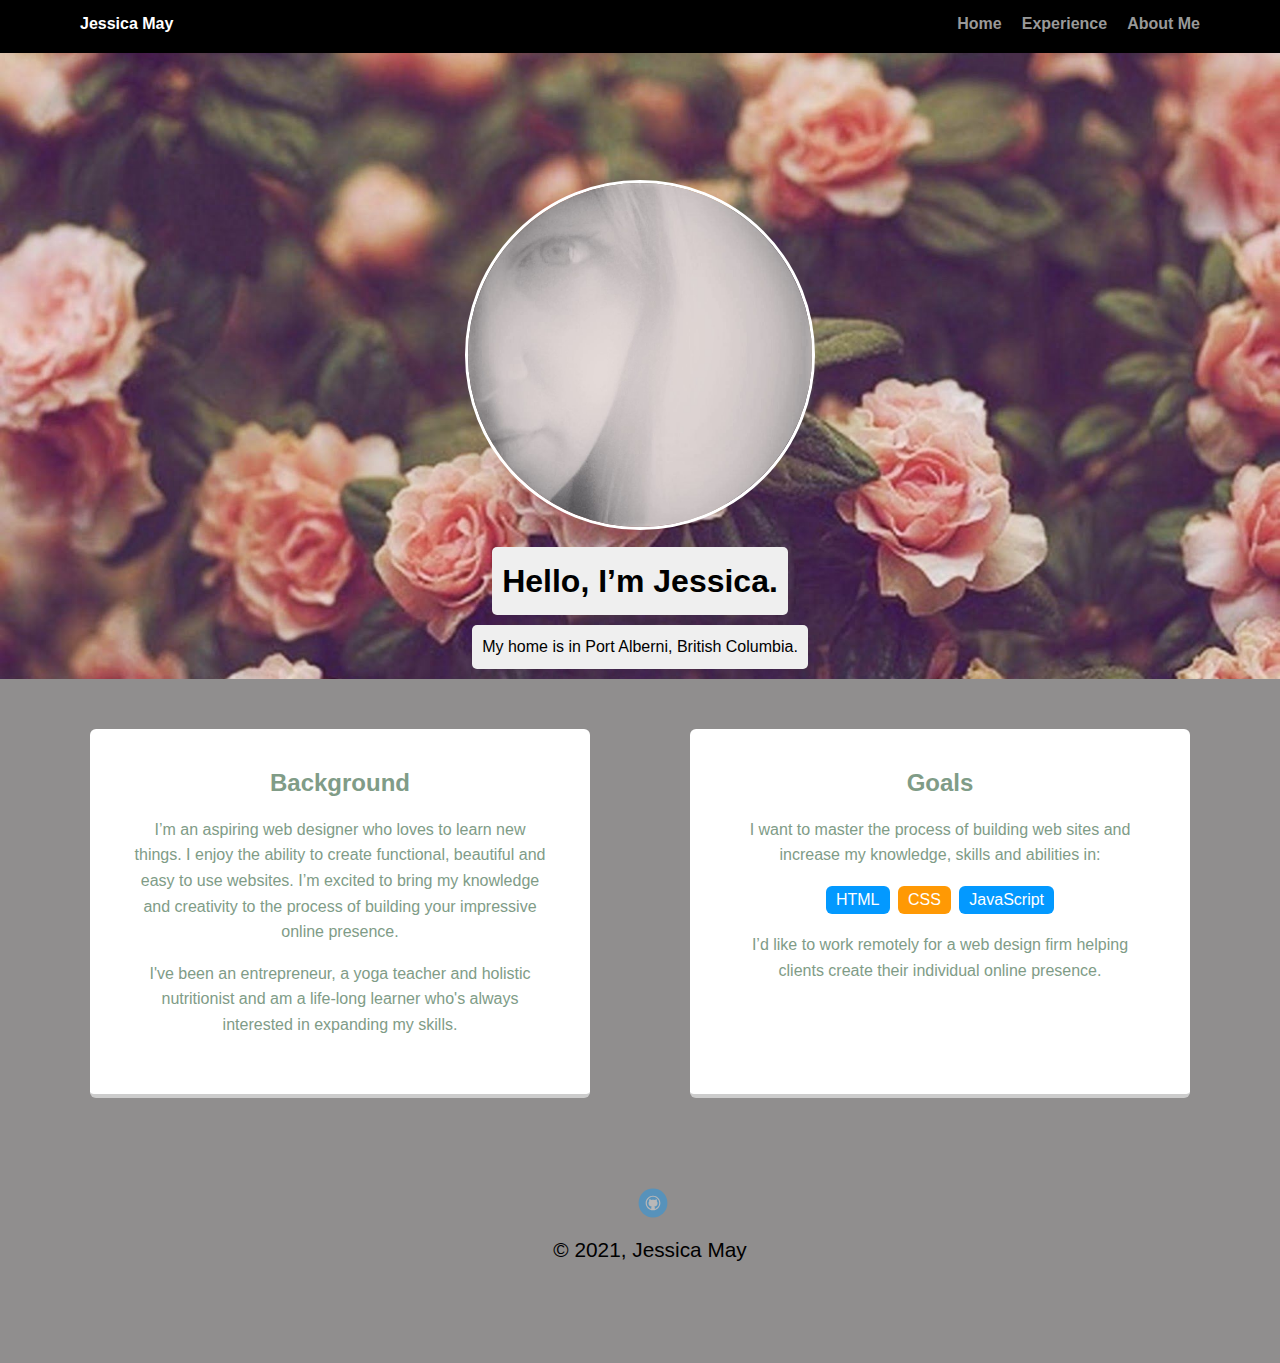
<file: index.html>
<!doctype html>
<html lang="en">
<head>
  <meta charset="utf-8">
  <title>Jessica May's Profile</title>
  <meta name="viewport" content="width=device-width, initial-scale=1.0">
  <link rel="stylesheet" href="styles.css">
  <link href="https://fonts.googleapis.com/css?family=Muli%7CRoboto:400,300,500,700,900" rel="stylesheet"></head>
  <body>

    <div class="main-nav">

        <ul class="nav">
          <li class="name">Jessica May</li>
          <li><a href="index.html">Home</a></li>
          <li><a href="experience.html">Experience</a></li>
          <li><a href="aboutme.html">About Me</a></li>
        </ul>
    </div>

    <header>
      <img src="images/me.jpg" alt="Photo of Jessica May" class="profile-image">
      <h1 class="tag name">Hello, I’m Jessica.</h1>
      <p class="tag location">My home is in Port Alberni, British Columbia.</p>
    </header>

    <main class="flex">
      <div class="card">
        <h2>Background</h2>
        <p>I’m an aspiring web designer who loves to learn new things. I enjoy the ability to create functional, beautiful
          and easy to use websites. I’m excited to bring my knowledge and creativity to the process of building your
          impressive online presence.</p>
        <p>I've been an entrepreneur, a yoga teacher and holistic nutritionist and am a life-long learner who's always
           interested in expanding my skills.</p>
      </div>

      <div class="card">
        <h2>Goals</h2>
        <p>I want to master the process of building web sites and increase my knowledge, skills and abilities in:</p>
        <ul class="skills">
          <li>HTML</li>
          <li>CSS</li>
          <li>JavaScript</li>
        </ul>
        <p>I’d like to work remotely for a web design firm helping clients create their individual online presence.</p>
      </div>

    </main>
    <footer>
      <ul>
        <li><a href="https://github.com/jessica-may08" class="social github">Github</a></li>
      </ul>
      <p>&copy; 2021, Jessica May</p>
    </footer>
  </body>
  </html>
</file>
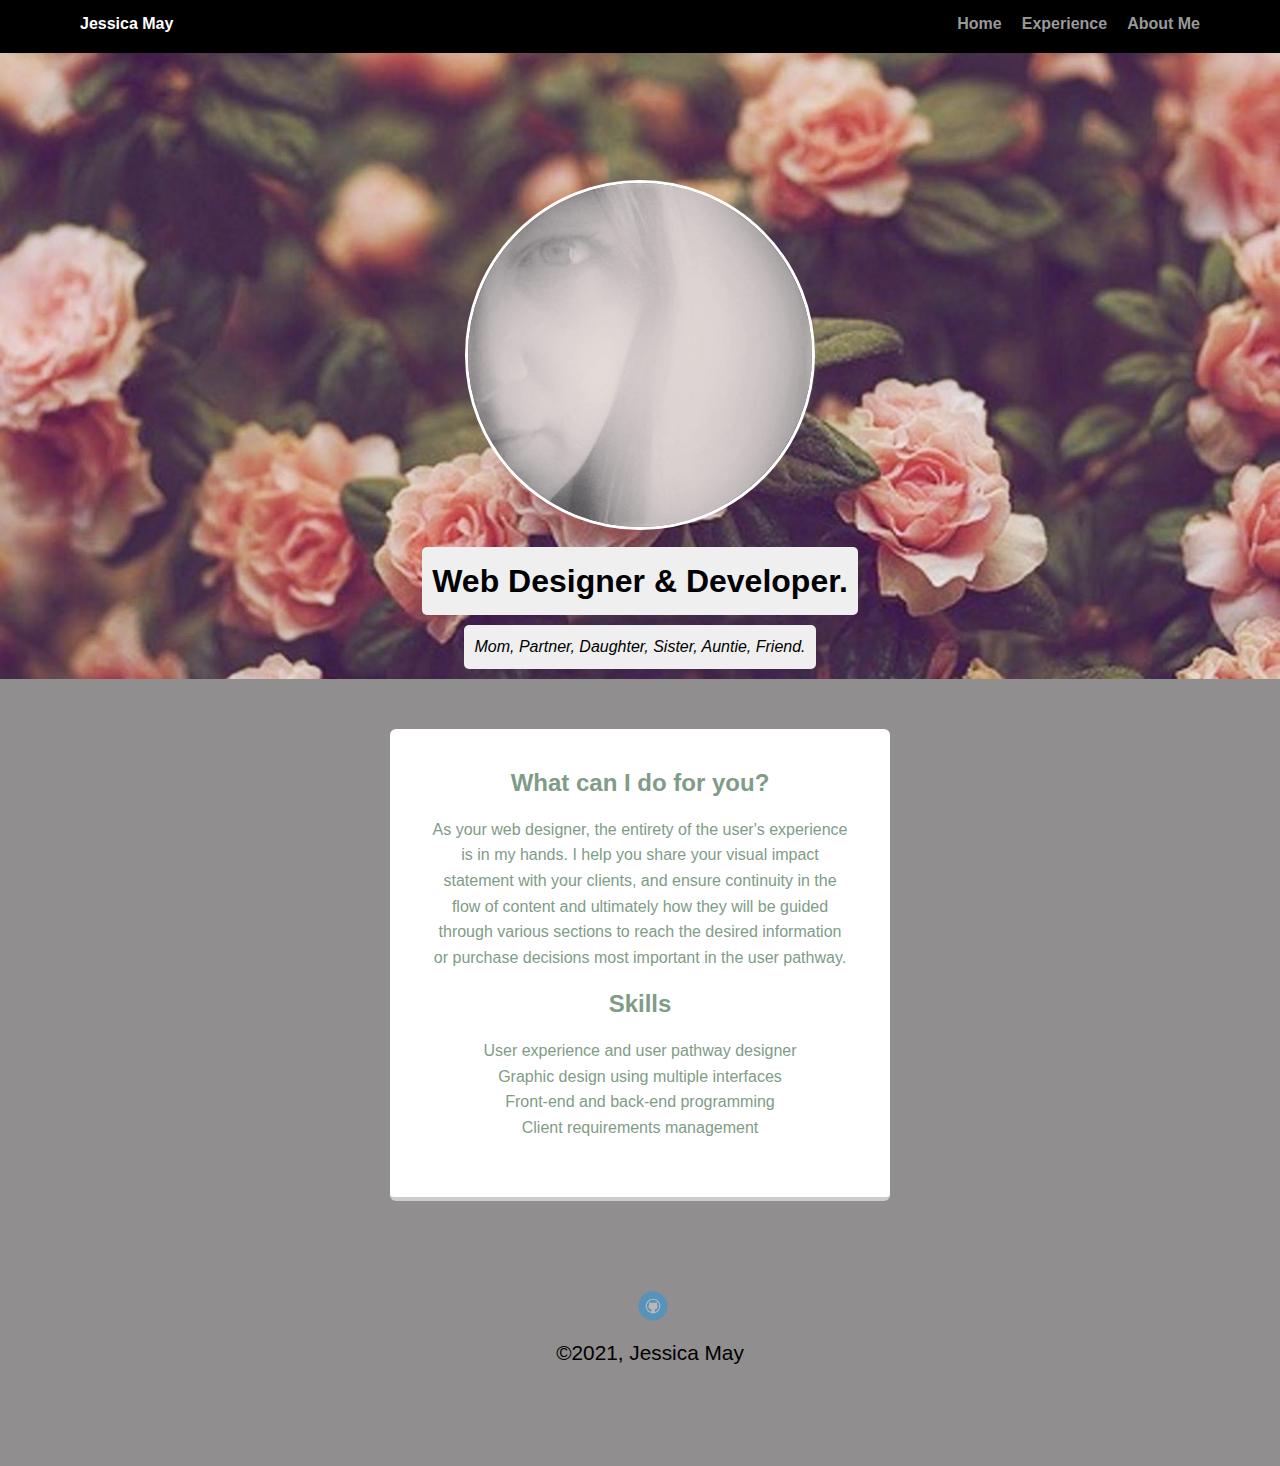
<file: aboutme.html>
<!doctype html>
<html lang="en">
<head>
  <meta charset="utf-8">
  <title>About Me</title>
  <meta name="viewport" content="width=device-width, initial-scale=1.0">
  <link rel="stylesheet" href="styles.css">
  <link href="https://fonts.googleapis.com/css?family=Muli%7CRoboto:400,300,500,700,900" rel="stylesheet"></head>
  <body>

    <div class="main-nav">
        <ul class="nav">
          <li class="name">Jessica May</li>
          <li><a href="index.html">Home</a></li>
          <li><a href="experience.html">Experience</a></li>
          <li><a href="aboutme.html">About Me</a></li>
        </ul>
    </div>

    <header>
      <img src="images/me.jpg" alt="Photo of Jessica May" class="profile-image">
      <h1 class="tag name">Web Designer & Developer.</h1>
      <p class="tag location"><em>Mom, Partner, Daughter, Sister, Auntie, Friend.</em></p>
    </header>

    <main class="flex">
      <div class="third card">
        <h2>What can I do for you?</h2>
        <p>As your web designer, the entirety of the user's experience is in my hands. I help you share your visual impact statement
        with your clients, and ensure continuity in the flow of content and ultimately how they will be guided through various sections
      to reach the desired information or purchase decisions most important in the user pathway.</p>

        <h2>Skills</h2>
          <p>User experience and user pathway designer<br>
          Graphic design using multiple interfaces<br>
          Front-end and back-end programming<br>
          Client requirements management<br>
        </p></div>

    </main>
    <footer>
      <ul>
        <li><a href="https://github.com/jessica-may08/Project-1" class="social github">Github</a></li>
      </ul>
      <p>&copy;2021, Jessica May</p>
    </footer>
  </body>
  </html>
</file>
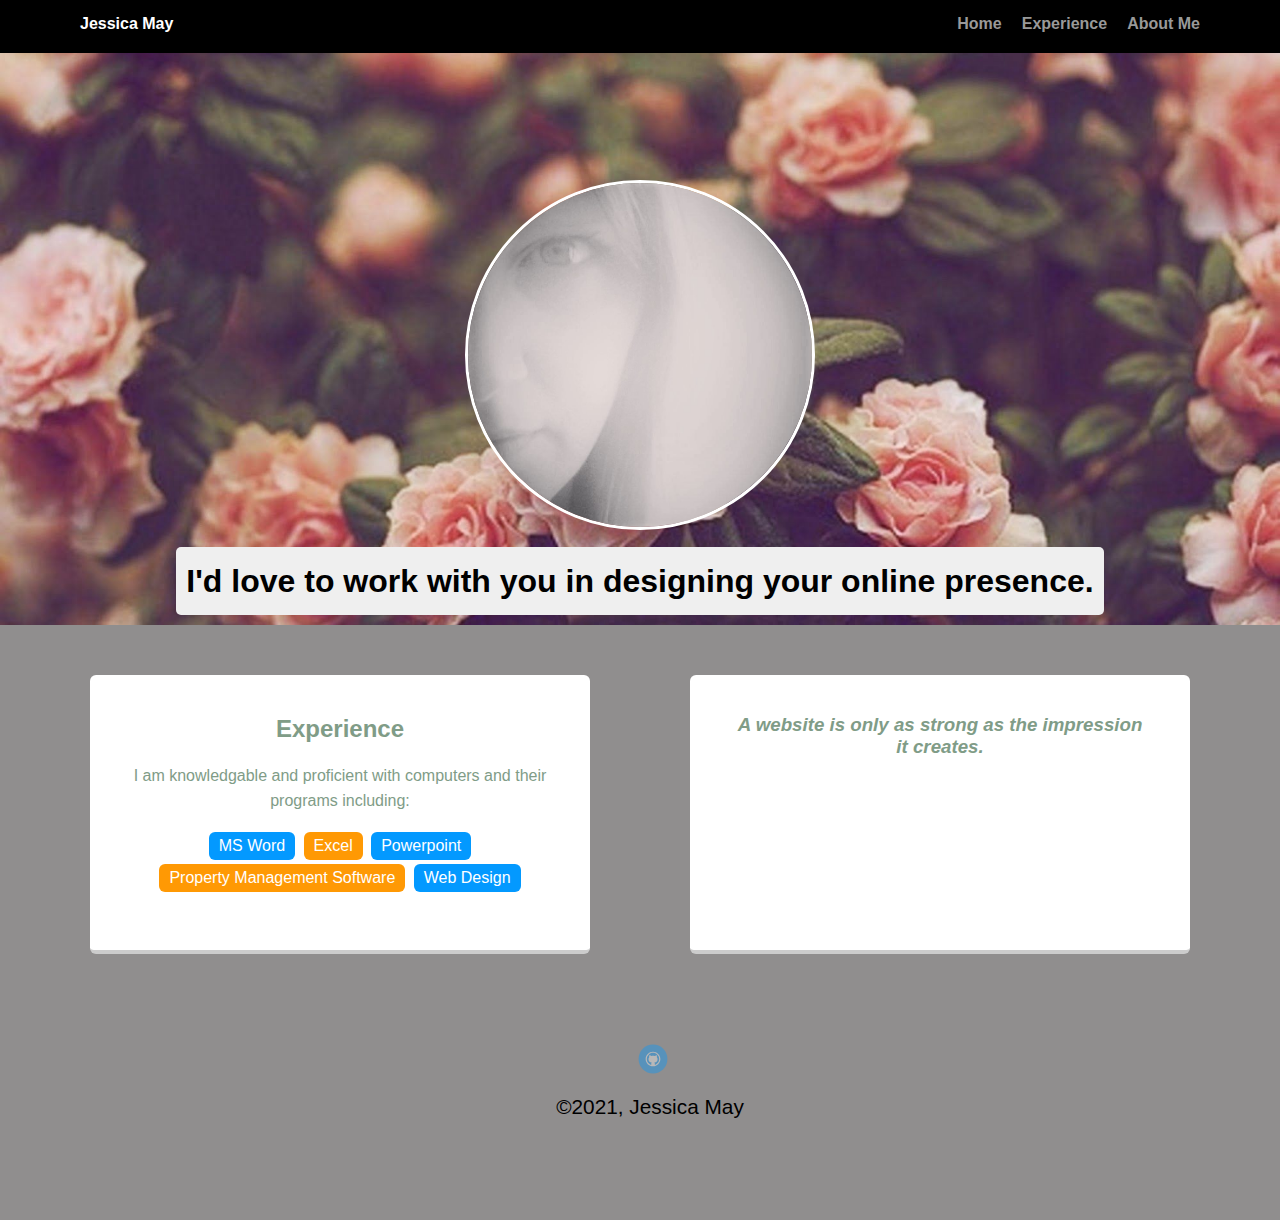
<file: experience.html>
<!doctype html>
<html lang="en">
<head>
  <meta charset="utf-8">
  <title>Jessica May's Profile</title>
  <meta name="viewport" content="width=device-width, initial-scale=1.0">
  <link rel="stylesheet" href="styles.css">
  <link href="https://fonts.googleapis.com/css?family=Muli%7CRoboto:400,300,500,700,900" rel="stylesheet"></head>
  <body>

    <div class="main-nav">
        <ul class="nav">
          <li class="name">Jessica May</li>
          <li><a href="index.html">Home</a></li>
          <li><a href="experience.html">Experience</a></li>
          <li><a href="aboutme.html">About Me</a></li>
        </ul>
    </div>

    <header>
      <img src="images/me.jpg" alt="Profile Image" class="profile-image">
      <h1 class="tag name">I'd love to work with you in designing your online presence.</h1>
    </header>

      <main class="flex">
        <div class="third card">
        <h2>Experience</h2>
        <p>I am knowledgable and proficient with computers and their programs including:</p>
          <ul class="skills">
              <li>MS Word</li>
              <li>Excel</li>
              <li>Powerpoint</li>
              <li>Property Management Software</li>
              <li>Web Design</li>
            </ul></div>

      <div class="card">
        <h3><em>A website is only as strong as the impression it creates.</em></h3>
    </div>

    </main>
    <footer>
      <ul>
        <li><a href="#" class="social github">Github</a></li>
      </ul>
        <p>&copy;2021, Jessica May</p>
    </footer>
  </html>
</file>
<file: styles.css>
/* Global Layout Set-up */
* {
  box-sizing: border-box;
}

body {
  margin: 0;
  padding: 0;
  text-align: center;
  font-family: 'Arial', sans-serif;
  color: rgb(128, 156, 135);
  background: hsl(0, 1%, 56%);
}
/* Link Styles */

a {
  text-decoration: none;
  color: #999;
}
a:hover {
  color: #e26e6e;
}

/* Section Styles */

.main-nav {
  width: 100%;
  background: black;
  min-height: 30px;
  padding: 10px;
  position: fixed;
  text-align: center;
}

.nav {
  display: flex;
  justify-content: space-around;
  font-weight: 700;
  list-style-type: none;
  margin: 0 auto;
  padding: 0;
}

.nav .name {
    display: block;
    margin-right: auto;
    color: white;
}
.nav li {
  padding: 5px 10px 10px 10px;
}
.nav a {
  transition: all .5s;
}
.nav a:hover {
  color: white
}

header {
  text-align: center;
  background: url('images/roses.jpg');
  background-size: cover;
  overflow: hidden;
  padding-top: 60px;
}
header {
  line-height: 1.5;
}
header .profile-image {
  margin-top: 120px;
  width: 350px;
  height: 350px;
  border-radius: 50%;
  border: 3px solid #FFFFFF;
  transition: all .5s;
}
header .profile-image:hover {
  transform: scale(1.2) rotate(360deg);
}
.tag {
  background-color: #efefef;
  color: black;
  padding: 10px;
  border-radius: 5px;
  display: table;
  margin: 10px auto;
}

.card {
  margin: 30px;
  padding: 20px 40px 40px;
  max-width: 500px;
  text-align: center;
  background: #fff;
  border-bottom: 4px solid #ccc;
  border-radius: 6px;
  transition: all .5s;
}
.card:hover {
  border-color: #ff99ff;
}

.secondary-card {
  display: flex;
  max-width: 1200px;
  justify-content: space-around;
  margin: 0 auto;
}

.third-card {
  text-align: left;
}
.skills {
  padding: 0;
  text-align: center;
}

.skills li {
  border-radius: 6px;
  display: inline-block;
  background: #ff9904;
  color: white;
  padding: 5px 10px;
  margin: 2px;
}

.skills li:nth-child(odd) {
  background: #0399ff;
}

footer {
  width: 100%;
  min-height: 30px;
  padding: 20px 0 40px 20px;
}

footer .copyright {
  color: black;
  top: -8px;
  font-size: .75em;
}

footer ul {
  list-style-type: none;
  margin: 0;
  padding: 0;
}

footer ul li {
  display: inline-block;
}

a.social {
  display: inline-block;
  text-indent: -9999px;
  margin-left: 5px;
  width: 30px;
  height: 30px;
  background-size: 30px 30px;
  opacity: .4;
  transition: all .5s;
}
a.github {
  background-image: url(images/github.svg);
}
a.social:hover {
  opacity: 1;
}
.clearfix {
  clear: both;
}

/* Styles for larger screens */
@media screen and (min-width: 720px) {

  .flex {
      display: flex;
      max-width: 1200px;
      justify-content: space-around;
      margin: 0 auto;
  }

  header {
    min-height: 470px;
  }

  .nav {
    max-width: 1200px;
    padding: 0 30px;
  }


  main {
    padding-top: 20px;
  }

  main p {
    line-height: 1.6em;
  }

  footer
  {
    font-size: 1.3em;
    max-width: 1200px;
    margin: 40px auto;
    color: #000000;
  }

}
</file>
